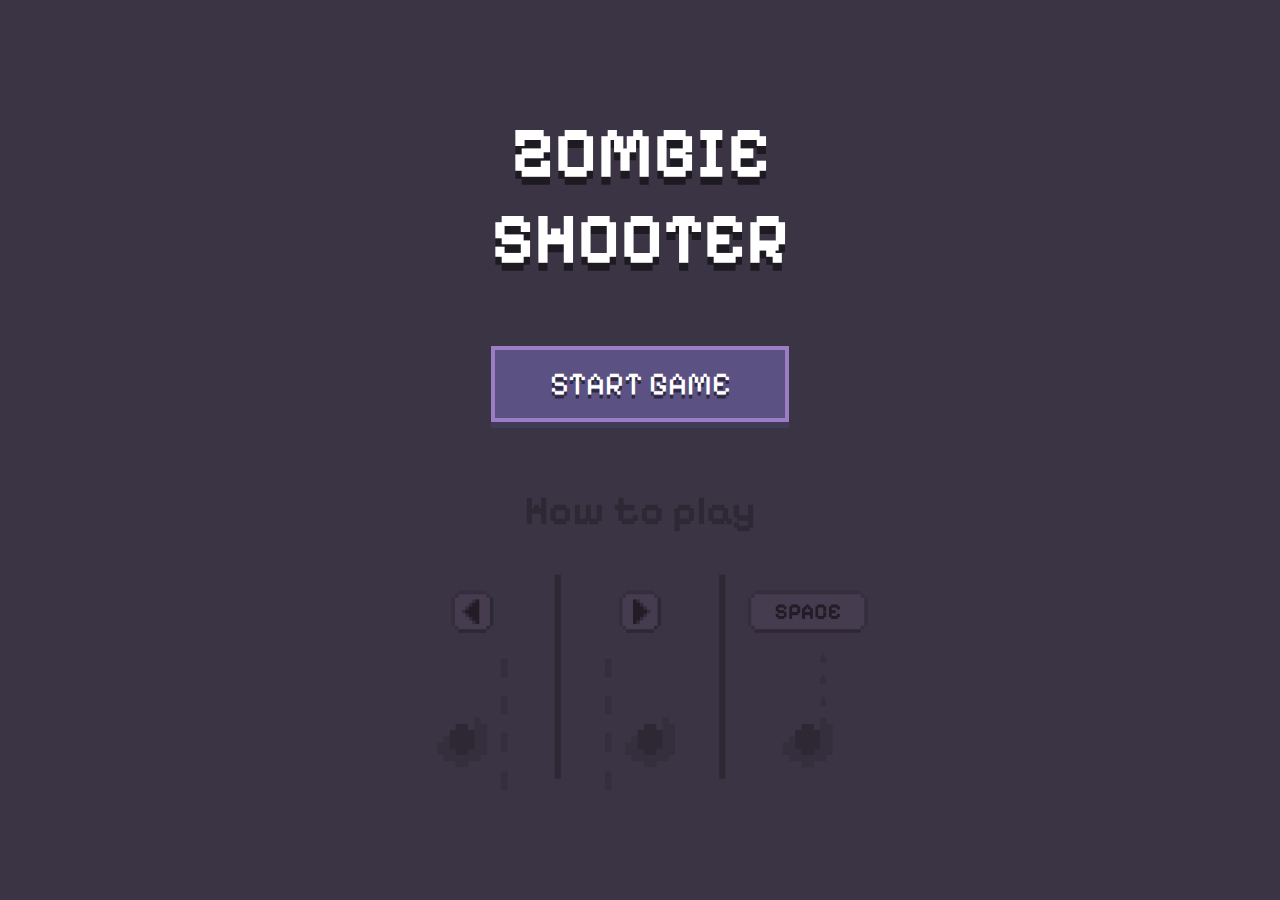
<file: index.html>
<html lang="en">
<head>
    <title>Zombie Shooter</title>
    <link rel="stylesheet" type="text/css" href="style.css">
</head>
<body>
    <main class="menu">
        <h1 class="menu-title">Zombie<br />Shooter</h1>
        <a href="/game.html" class="menu-button">Start Game</a>
        <img src="img/how-to-play.png" class="menu-guide" />
    </main>
    <script src="js/vendor/jquery-3.7.1.min.js"></script>
</body>
</html>
</file>
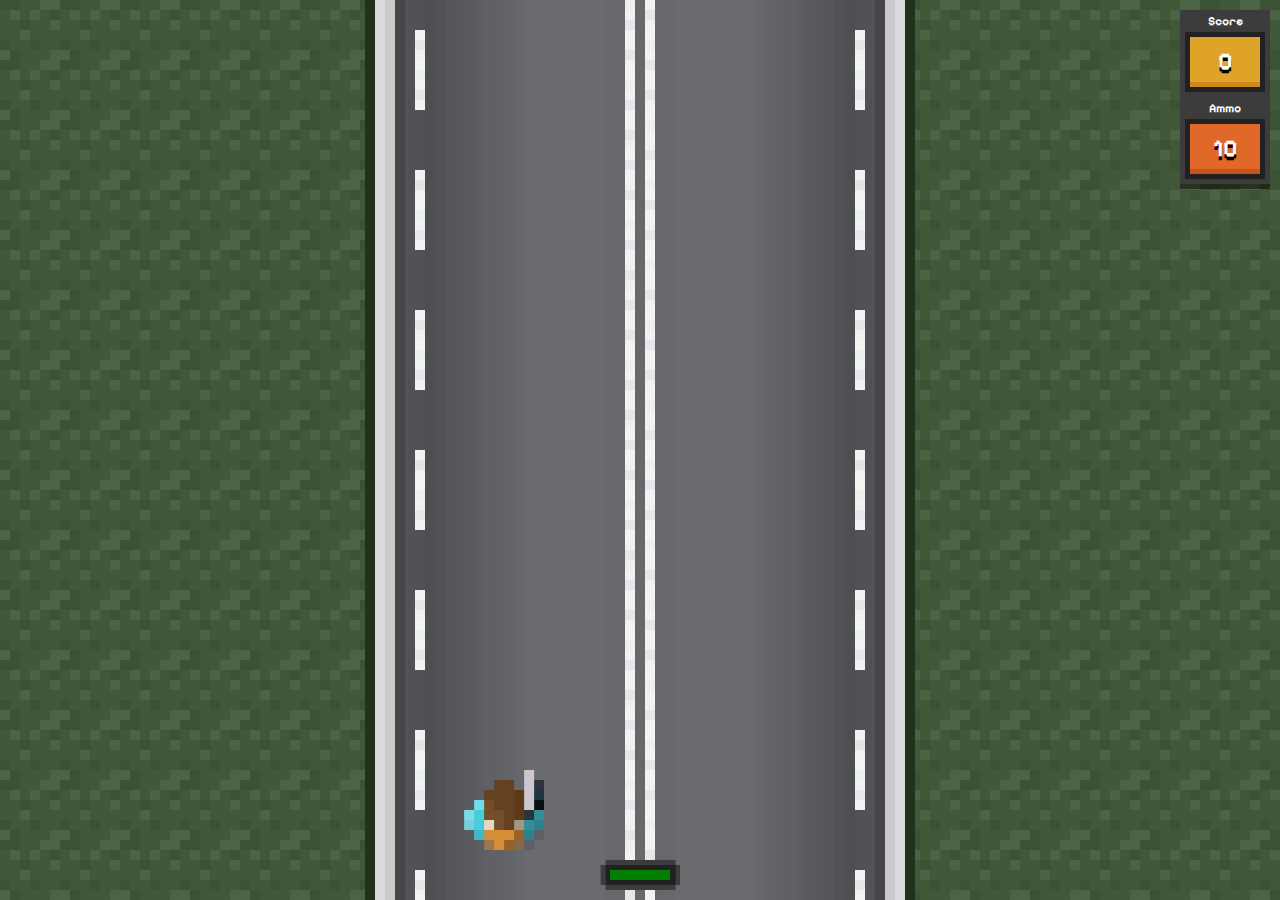
<file: game.html>
<html lang="en">
<head>
    <title>Zombie Shooter</title>
    <link rel="stylesheet" type="text/css" href="style.css">
</head>
<body>
    <div id="map">
        <div class="path" id="path-1"></div>
        <div class="path" id="path-2"></div>
        
    </div>
    <div id="hero"></div>
    <div id="hero-health"></div>
    <div id="bullets"></div>
    <div id="fired-bullets"></div>
    <div id="ui">
        <div class="ui-element" id="score">Score <div class="value">0</div></div>
        <div class="ui-element" id="ammo">Ammo <div class="value">0</div></div>
    </div>
    <script src="js/vendor/jquery-3.7.1.min.js"></script>
    <script src="js/game.js"></script>
</body>
</html>
</file>
<file: style.css>
@import url("https://fonts.googleapis.com/css2?family=Pixelify+Sans:wght@400..700&display=swap");
body {
  overflow: hidden;
}

#ui {
  position: absolute;
  top: 0;
  right: 0;
  margin: 10px;
  background-color: #3C3C3C;
  z-index: 1;
  box-shadow: 0px 5px 0px 0px rgba(0, 0, 0, 0.5);
}

.ui-element {
  display: flex;
  flex-direction: column;
  align-items: center;
  gap: 5px;
  padding: 5px;
  line-height: 100%;
  color: white;
  font-size: 12px;
  font-weight: 700;
}
.ui-element#score .value {
  background-color: #E0A329;
  box-shadow: 0px -5px 0px 0px #D2871D inset;
}
.ui-element#ammo .value {
  background-color: #E06929;
  box-shadow: 0px -5px 0px 0px #C55518 inset;
}

.ui-element .value {
  font-size: 24px;
  text-shadow: 0px 4px 0px #000;
  padding: 5px;
  height: 40px;
  width: 60px;
  display: flex;
  align-items: center;
  justify-content: center;
  border: 5px solid #212121;
  position: relative;
}

#map {
  height: 100vh;
  width: 100vw;
  margin: 0;
  padding: 0;
  background-image: url("img/grass-texture.jpg");
  position: relative;
  cursor: crosshair;
  position: relative;
  display: flex;
  justify-content: center;
  gap: 55px;
}
#map::after {
  content: "";
  position: absolute;
  top: 0;
  left: 50%;
  width: 550px;
  height: 100%;
  transform: translateX(-50%);
  background-image: url("img/road.jpg");
}

.path {
  position: relative;
  height: 100%;
  width: 170px;
  z-index: 1;
}

.menu {
  background-color: #3B3444;
  color: white;
  width: 100%;
  height: 100lvh;
  overflow: hidden;
  display: flex;
  align-items: center;
  justify-content: center;
  flex-direction: column;
  text-align: center;
  gap: 64px;
}
.menu-title {
  font-size: 72px;
  text-shadow: 0px 8px 0px rgba(0, 0, 0, 0.5);
  text-transform: uppercase;
  margin: 0;
}
.menu-button {
  border: 4px solid #9B7DC6;
  background: #5C5183;
  box-shadow: 0px 6px 0px 0px #403B56;
  text-decoration: inherit;
  color: white;
  padding: 15px 20px;
  width: 250px;
  font-size: 32px;
  text-transform: uppercase;
  text-shadow: 0px 4px 0px rgba(0, 0, 0, 0.5);
}
.menu-guide {
  width: 100%;
  max-width: 500px;
  height: auto;
}

#hero {
  width: 80px;
  height: 80px;
  transform: translateX(-30%);
  background-image: url("img/hero.png");
  position: absolute;
  bottom: 50px;
  z-index: 1;
}

#hero-health {
  position: absolute;
  width: 80px;
  height: 30px;
  bottom: 10px;
  left: 50%;
  transform: translateX(-50%);
  background-image: url("img/health-bar.png");
  z-index: 1;
}
#hero-health::after {
  content: "";
  position: absolute;
  left: 10px;
  top: 10px;
  width: 60px;
  height: 10px;
  background-color: green;
  z-index: 1;
  transition: width 0.2s ease-out;
}

#bullets {
  position: absolute;
  bottom: 0;
  transform: translateX(-4px);
}

.bullet {
  width: 8px;
  height: 20px;
  bottom: 48px;
  background-color: red;
  position: absolute;
}

.wall {
  width: 150px;
  height: 110px;
  background-image: url("img/car.png");
  background-size: contain;
  position: absolute;
  top: 0;
  left: 50%;
  transform: translateX(-50%);
}

.enemy {
  width: 48px;
  height: 48px;
  background-color: blue;
  position: absolute;
  top: 0;
  left: 50%;
  transform: translateX(-50%);
}

body {
  margin: 0;
  padding: 0;
  font-family: "Pixelify Sans", serif;
  -webkit-touch-callout: none;
  -webkit-user-select: none;
  -moz-user-select: none;
  user-select: none;
}/*# sourceMappingURL=style.css.map */
</file>
